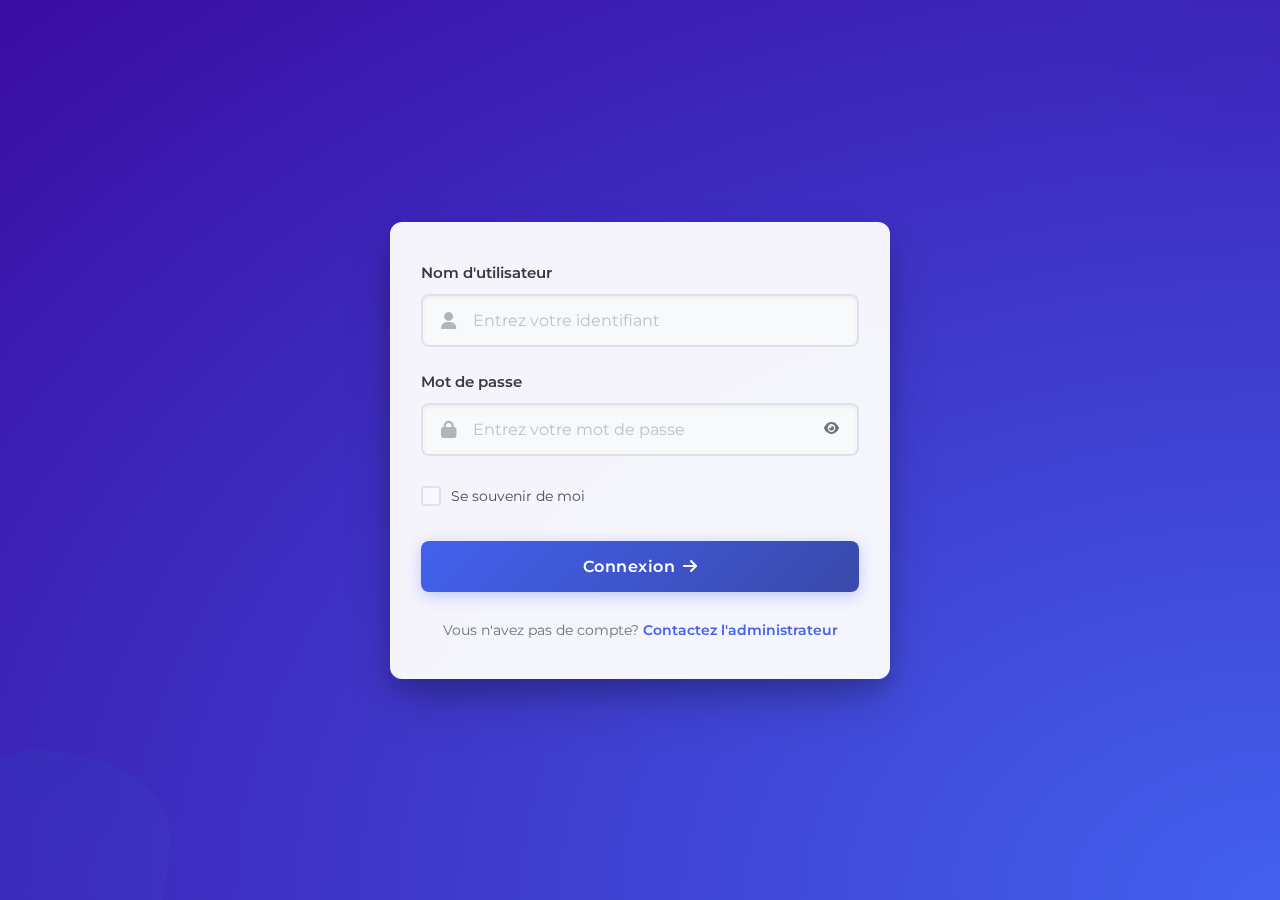
<file: Admin/index.html>
<!DOCTYPE html>
<html lang="fr">
<head>
    <meta charset="UTF-8">
    <meta name="viewport" content="width=device-width, initial-scale=1.0">
    <title>Administration - Connexion</title>
    <link rel="stylesheet" href="https://cdnjs.cloudflare.com/ajax/libs/font-awesome/6.4.0/css/all.min.css">
    <link rel="stylesheet" href="styles/index.css">
</head>
<body>
    <!-- Background Elements -->
    <div class="background"></div>
    <div class="background-animation" id="particles"></div>
    
    <!-- Geometric Shapes -->
    <div class="shapes">
        <div class="shape shape1"></div>
        <div class="shape shape2"></div>
    </div>
    
    <!-- Main Container -->
    <div class="container">
        <div class="login-container">
            <div class="login-form">
                <form id="adminLoginForm">
                    <div class="form-group">
                        <label for="username">Nom d'utilisateur</label>
                        <div class="input-group">
                            <input type="text" id="username" name="username" placeholder="Entrez votre identifiant" required>
                            <span class="input-icon">
                                <i class="fas fa-user"></i>
                            </span>
                        </div>
                    </div>
                    
                    <div class="form-group">
                        <label for="password">Mot de passe</label>
                        <div class="input-group">
                            <input type="password" id="password" name="password" placeholder="Entrez votre mot de passe" required>
                            <span class="input-icon">
                                <i class="fas fa-lock"></i>
                            </span>
                            <button type="button" class="password-toggle" id="togglePassword">
                                <i class="fas fa-eye"></i>
                            </button>
                        </div>
                    </div>
                    
                    <div class="form-footer">
                        <label class="custom-checkbox">
                            <input type="checkbox" id="remember" name="remember">
                            <span class="checkmark"></span>
                            <span>Se souvenir de moi</span>
                        </label>
                    </div>
                    
                    <button type="submit" class="login-button" id="loginButton">
                        <div class="button-text">
                            <span>Connexion</span>
                            <span class="button-icon"><i class="fas fa-arrow-right"></i></span>
                        </div>
                        <div class="loading">
                            <div class="spinner"></div>
                            <span>Connexion en cours...</span>
                        </div>
                        <div class="success-checkmark">
                            <div class="check-icon"></div>
                        </div>
                    </button>
                    
                    <div class="error-message" id="errorMessage">
                        <i class="fas fa-exclamation-circle"></i>
                        Identifiants incorrects. Veuillez réessayer.
                    </div>
                
                    <div class="login-footer">
                        Vous n'avez pas de compte? <a href="#">Contactez l'administrateur</a>
                    </div>
                </form>
            </div>
        </div>
    </div>
</file>
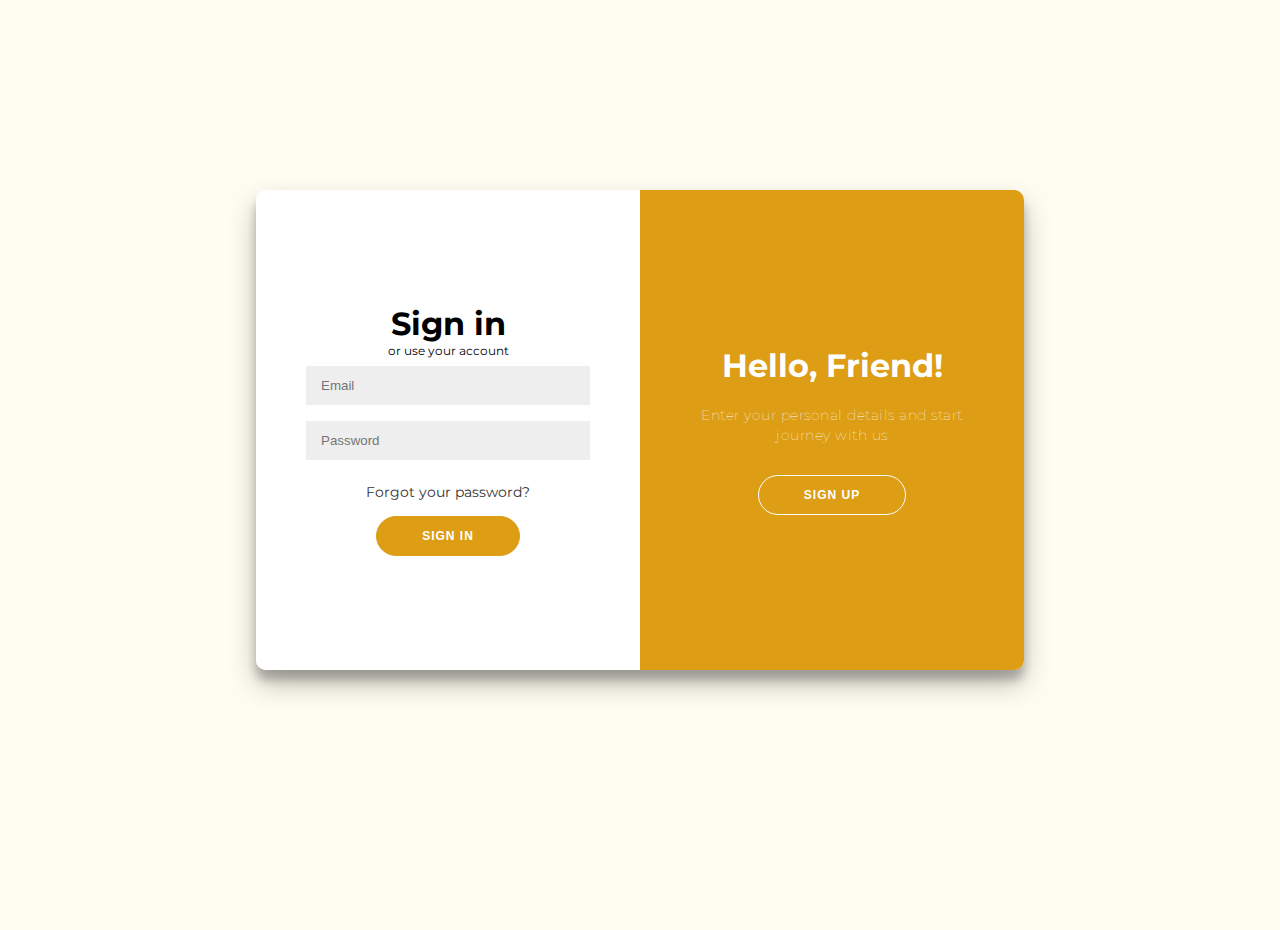
<file: login.html>
<!DOCTYPE html>
<html lang="en">
<head>
    <meta charset="UTF-8">
    <meta name="viewport" content="width=device-width, initial-scale=1.0">
    <link rel="stylesheet" href="styles/login.css">
    <title>Login</title>
</head>
<body>
<div class="container" id="container">
	<div class="form-container sign-up-container">
		<form action="#">
			<h1>Create Account</h1>
			<span>or use your email for registration</span>
			<input type="text" placeholder="Name" />
			<input type="email" placeholder="Email" />
			<input type="password" placeholder="Password" />
			<button>Sign Up</button>
		</form>
	</div>
	<div class="form-container sign-in-container">
		<form action="#">
			<h1>Sign in</h1>
			<span>or use your account</span>
			<input type="email" placeholder="Email" />
			<input type="password" placeholder="Password" />
			<a href="#">Forgot your password?</a>
			<button>Sign In</button>
		</form>
	</div>
	<div class="overlay-container">
		<div class="overlay">
			<div class="overlay-panel overlay-left">
				<h1>Welcome Back!</h1>
				<p>To keep connected with us please login with your personal info</p>
				<button class="ghost" id="signIn">Sign In</button>
			</div>
			<div class="overlay-panel overlay-right">
				<h1>Hello, Friend!</h1>
				<p>Enter your personal details and start journey with us</p>
				<button class="ghost" id="signUp">Sign Up</button>
			</div>
		</div>
	</div>
</div>
<script>
    const signUpButton = document.getElementById('signUp');
    const signInButton = document.getElementById('signIn');
    const container = document.getElementById('container');

    signUpButton.addEventListener('click', () => {
        container.classList.add("right-panel-active");
    });

    signInButton.addEventListener('click', () => {
        container.classList.remove("right-panel-active");
    });
</script>
</body>
</html>
</file>
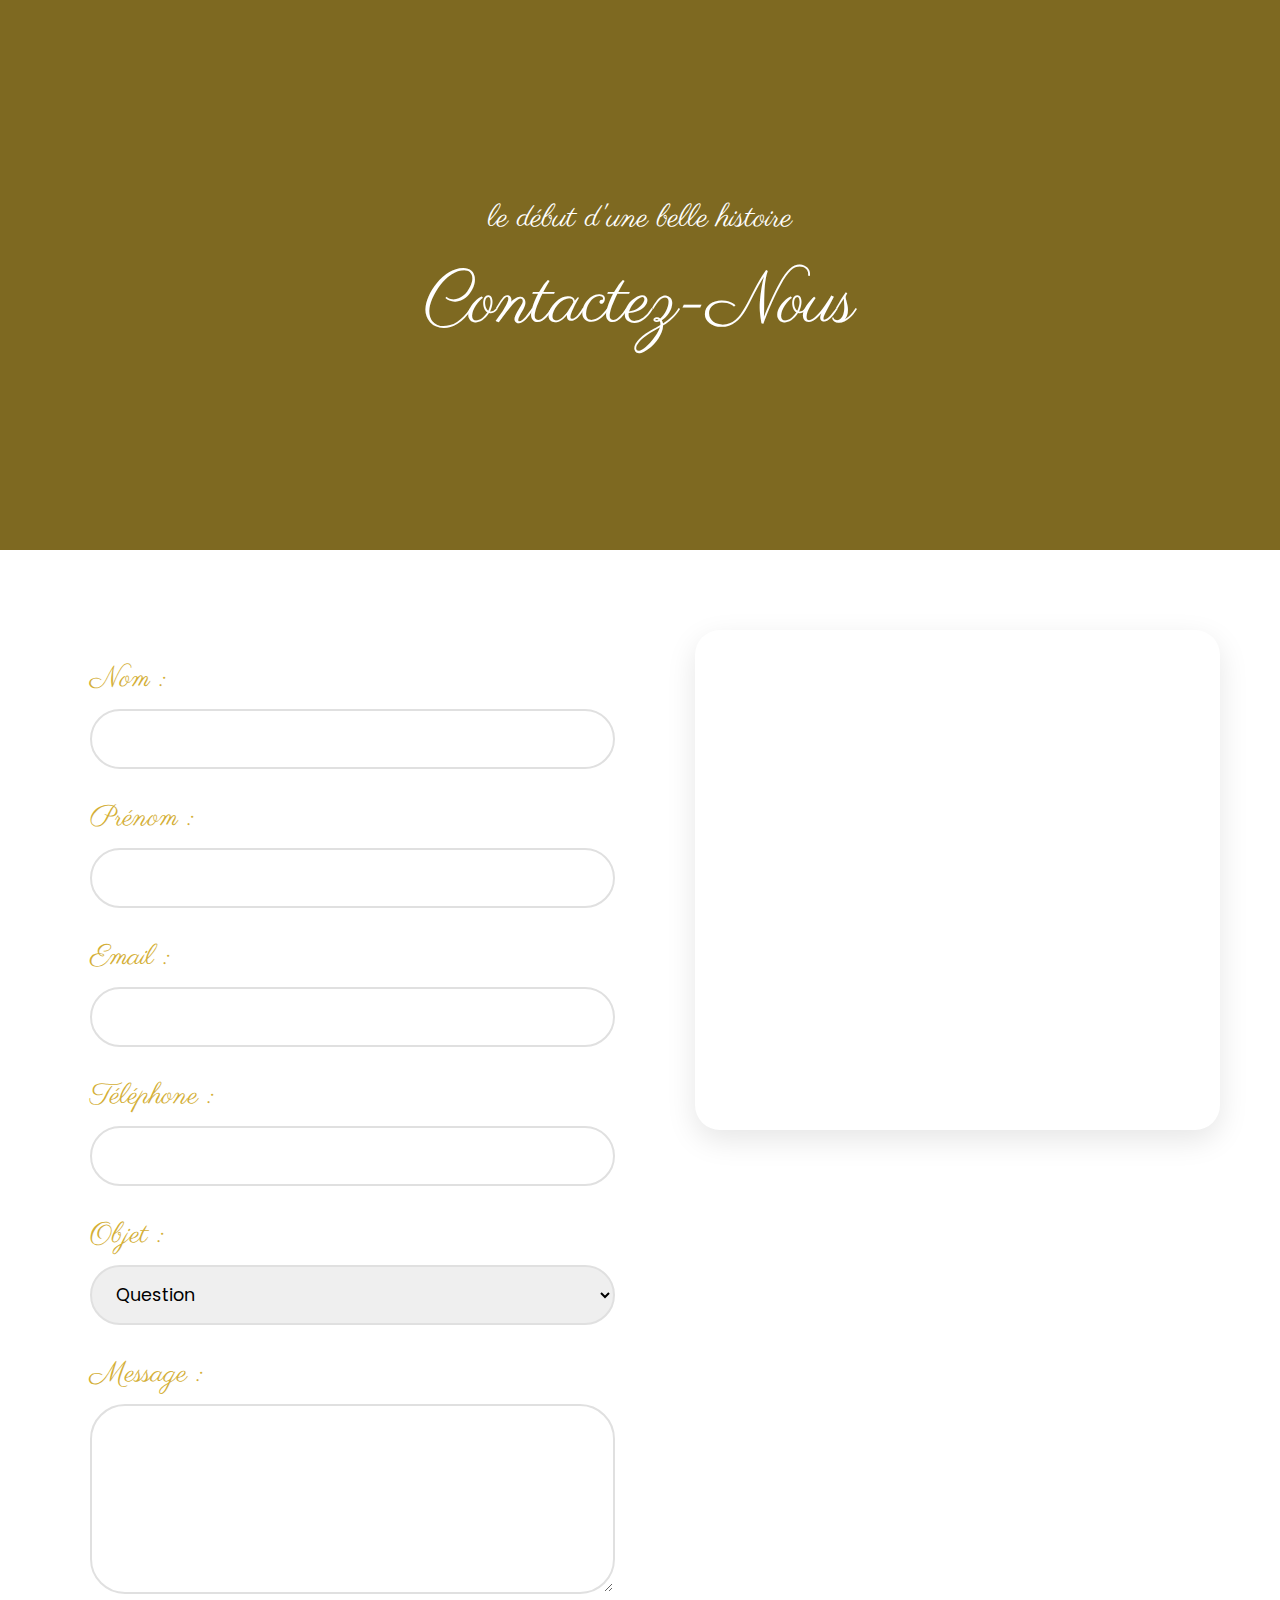
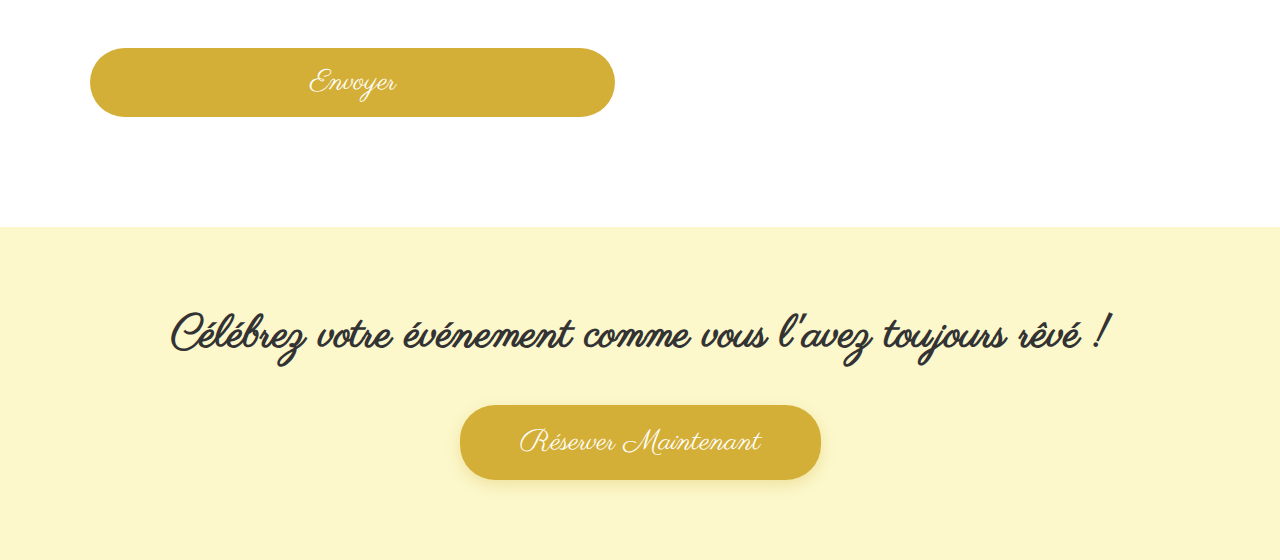
<file: contact/contact.html>
<!DOCTYPE html>
<html lang="fr">
<head>
    <meta charset="UTF-8">
    <meta name="viewport" content="width=device-width, initial-scale=1.0">
    <title>Contact</title>
    
</head>
<body>
    <div class="first-image">
        <div>le début d'une belle histoire</div>
        <h2>Contactez-Nous</h2>
    </div>

    <div class="contact-wrapper">
        <form class="contact-form">
            
            <div class="form-group">
                <label>Nom :</label>
                <input name="nom" type="text" required>
            </div>

            <div class="form-group">
                <label>Prénom :</label>
                <input type="text" name="prenom" required>
            </div>

            <div class="form-group">
                <label>Email :</label>
                <input name="email" type="email">
            </div>

            <div class="form-group">
                <label>Téléphone :</label>
                <input type="tel" name="telephone" required>
            </div>

            <div class="form-group">
                <label>Objet :</label>
                <select name="objet" required>
                    <option value=""  >Problème</option>
                    <option value="" selected>Question</option>
                </select>
            </div>

            <div class="form-group">
                <label>Message :</label>
                <textarea name="message" rows="6" required></textarea>
            </div>

            <button type="submit" class="btn-envoyer">Envoyer</button>
        </form>

        <div class="map-container">
            <iframe 
                src="https://www.google.com/maps/embed?pb=!1m18!1m12!1m3!1d20897.28973320809!2d-1.933003169473047!3d34.68134267634812!2m3!1f0!2f0!3f0!3m2!1i1024!2i768!4f13.1!3m3!1m2!1s0xd7864b0b90574a9%3A0x5e9d699243adcfd8!2sOujda%2C%20Maroc!5e0!3m2!1sfr!2sfr!4v1716864865843!5m2!1sfr!2sfr" 
                width="100%" 
                height="100%" 
                style="border:0;" 
                allowfullscreen="" 
                loading="lazy" 
                referrerpolicy="no-referrer-when-downgrade">
            </iframe>
        </div>
    </div>

    <section class="packs">
        <h2>Célébrez votre événement comme vous l'avez toujours rêvé !</h2>
        <div class="pack-buttons">
            <button class="btn-pack">Réserver Maintenant</button>
        </div>
    </section>
</body>
</html>
<style>
    @import url('https://fonts.googleapis.com/css2?family=Parisienne&family=Poppins:ital,wght@0,100;0,300;0,400;1,100&display=swap');

    * {
        margin: 0;
        padding: 0;
        box-sizing: border-box;
        scroll-behavior: smooth;
    }

    .first-image {
        display: flex;
        flex-direction: column;
        justify-content: center;
        align-items: center;
        background-image: url('background2.jpg');
        background-size: cover;
        background-position: center;
        height: 550px;
        gap: 15px;
        position: relative;
        overflow: hidden;
    }

    .first-image::after {
        content: '';
        position: absolute;
        top: 0;
        left: 0;
        right: 0;
        bottom: 0;
        background: rgba(0, 0, 0, 0.4);
        z-index: 1;
    }

    .first-image h2 {
        color: white;
        font-family: "Parisienne", cursive;
        font-size: 4.5rem;
        font-weight: normal;
        z-index: 2;
    }

    .first-image div {
        color: white;
        font-family: "Parisienne", cursive;
        font-size: 2rem;
        z-index: 2;
    }


    .contact-wrapper {
        display: flex;
        gap: 50px;
        max-width: 1200px;
        margin: 80px auto;
        padding: 0 20px;
    }

  
    .contact-form {
        flex: 1;
        padding: 30px;
    }

    .form-group {
        margin-bottom: 30px;
    }

    label {
        display: block;
        margin-bottom: 10px;
        color: #D4AF37;
        font-family: "Parisienne", cursive;
        font-size: 1.8rem;
    }

    input, select, textarea {
        width: 100%;
        padding: 15px 20px;
        border: 2px solid #e0e0e0;
        border-radius: 35px;
        font-size: 1.1rem;
        font-family: "Poppins", sans-serif;
        transition: all 0.3s ease;
    }

    input:focus, select:focus, textarea:focus {
        border-color: #D4AF37;
        outline: none;
        box-shadow: 0 0 8px rgba(212, 175, 55, 0.3);
    }


    .map-container {
        flex: 1;
        height: 500px;
        border-radius: 25px;
        overflow: hidden;
        box-shadow: 0 10px 30px rgba(0,0,0,0.1);
    }

    /* Bouton Envoyer */
    .btn-envoyer {
        background: #D4AF37;
        color: white;
        padding: 15px 50px;
        border: none;
        border-radius: 35px;
        cursor: pointer;
        font-family: "Parisienne", cursive;
        font-size: 1.8rem;
        transition: all 0.3s ease;
        width: 100%;
        margin-top: 20px;
    }

    .btn-envoyer:hover {
        background: #B59430;
        transform: translateY(-2px);
    }

    /* Section Packs */
    .packs {
        text-align: center;
        padding: 80px 20px;
        background: #fcf8cc;
    }

    .packs h2 {
        font-family: "Parisienne", cursive;
        font-size: 2.8rem;
        color: #333;
        margin-bottom: 30px;
        line-height: 1.3;
    }

    .pack-buttons {
        display: flex;
        justify-content: center;
        margin-top: 40px;
    }

    .btn-pack {
        background: #D4AF37;
        color: white;
        padding: 18px 60px;
        border: none;
        border-radius: 35px;
        cursor: pointer;
        font-family: "Parisienne", cursive;
        font-size: 1.8rem;
        transition: all 0.3s ease;
        box-shadow: 0 5px 15px rgba(212, 175, 55, 0.3);
    }

    .btn-pack:hover {
        background: #B59430;
        transform: translateY(-3px);
        box-shadow: 0 7px 20px rgba(212, 175, 55, 0.4);
    }

    @media (max-width: 768px) {
        .contact-wrapper {
            flex-direction: column;
            gap: 30px;
            margin: 40px auto;
        }

        .first-image h2 {
            font-size: 3.5rem;
        }

        .first-image div {
            font-size: 1.5rem;
        }

        .map-container {
            height: 300px;
        }

        .packs h2 {
            font-size: 2.2rem;
        }

        .btn-pack {
            padding: 15px 40px;
            font-size: 1.5rem;
        }
    }
</style>
</file>
<file: Admin/styles/index.css>
@import url('https://fonts.googleapis.com/css2?family=Montserrat:wght@300;400;500;600;700&display=swap');

:root {
    --primary-color: #4361ee;
    --primary-dark: #3949ab;
    --primary-light: #738ffe;
    --secondary-color: #00b4d8;
    --accent-color: #7209b7;
    --success-color: #06d6a0;
    --error-color: #ef476f;
    --warning-color: #ffd166;
    --dark-color: #2b2d42;
    --light-color: #f8f9fa;
    --gray-100: #f8f9fa;
    --gray-200: #e9ecef;
    --gray-300: #dee2e6;
    --gray-400: #ced4da;
    --gray-500: #adb5bd;
    --gray-600: #6c757d;
    --gray-700: #495057;
    --gray-800: #343a40;
    --gray-900: #212529;
    
    --shadow-sm: 0 2px 4px rgba(0, 0, 0, 0.05);
    --shadow-md: 0 4px 8px rgba(0, 0, 0, 0.1);
    --shadow-lg: 0 8px 16px rgba(0, 0, 0, 0.1);
    --shadow-xl: 0 12px 24px rgba(0, 0, 0, 0.15);
    
    --transition-fast: 0.2s ease;
    --transition-normal: 0.3s ease;
    --transition-slow: 0.5s ease;
    
    --border-radius-sm: 4px;
    --border-radius-md: 8px;
    --border-radius-lg: 12px;
    --border-radius-xl: 16px;
    --border-radius-rounded: 50%;
}

* {
    margin: 0;
    padding: 0;
    box-sizing: border-box;
    font-family: 'Montserrat', sans-serif;
}

body {
    min-height: 100vh;
    overflow-x: hidden;
    position: relative;
}

/* Background Animation */
.background {
    position: fixed;
    top: 0;
    left: 0;
    width: 100%;
    height: 100%;
    z-index: -2;
    background: radial-gradient(ellipse at bottom right, #4361ee, #3a0ca3);
    overflow: hidden;
}

.background-animation {
    position: absolute;
    width: 100%;
    height: 100%;
    z-index: -1;
    opacity: 0.6;
}

/* Geometric Shapes */
.shapes {
    position: fixed;
    top: 0;
    left: 0;
    width: 100%;
    height: 100%;
    z-index: -1;
    opacity: 0.1;
    overflow: hidden;
}

.shape {
    position: absolute;
    opacity: 0.5;
}

.shape1 {
    width: 300px;
    height: 300px;
    border-radius: 53% 47% 52% 48% / 36% 41% 59% 64%;
    background: linear-gradient(145deg, var(--primary-color), var(--accent-color));
    top: -150px;
    right: -100px;
    animation: morphShape 12s infinite alternate ease-in-out;
}

.shape2 {
    width: 250px;
    height: 250px;
    border-radius: 46% 54% 42% 58% / 60% 34% 66% 40%;
    background: linear-gradient(145deg, var(--secondary-color), var(--primary-light));
    bottom: -100px;
    left: -80px;
    animation: morphShape 10s infinite alternate-reverse ease-in-out;
}

@keyframes morphShape {
    0% {
        border-radius: 53% 47% 52% 48% / 36% 41% 59% 64%;
    }
    25% {
        border-radius: 53% 37% 52% 48% / 46% 41% 59% 54%;
    }
    50% {
        border-radius: 33% 67% 52% 48% / 36% 71% 29% 64%;
    }
    75% {
        border-radius: 33% 47% 72% 28% / 46% 41% 59% 54%;
    }
    100% {
        border-radius: 63% 37% 52% 48% / 36% 41% 59% 74%;
    }
}

/* Main Container */
.container {
    display: flex;
    justify-content: center;
    align-items: center;
    min-height: 100vh;
    padding: 20px;
    position: relative;
    z-index: 1;
}

.login-container {
    width: 100%;
    max-width: 500px;
    display: flex;
    flex-direction: column;
    overflow: hidden;
    border-radius: var(--border-radius-lg);
    box-shadow: var(--shadow-xl), 0 25px 50px -12px rgba(0, 0, 0, 0.25);
    background: rgba(255, 255, 255, 0.95);
    backdrop-filter: blur(10px);
    -webkit-backdrop-filter: blur(10px);
    border: 1px solid rgba(255, 255, 255, 0.18);
    transform: translateY(0);
    transition: transform var(--transition-normal), box-shadow var(--transition-normal);
    animation: slideUp 0.6s ease forwards;
}

@keyframes slideUp {
    from {
        opacity: 0;
        transform: translateY(30px);
    }
    to {
        opacity: 1;
        transform: translateY(0);
    }
}

.login-container:hover {
    box-shadow: var(--shadow-xl), 0 35px 60px -15px rgba(0, 0, 0, 0.3);
    transform: translateY(-5px);
}

/* Form Section */
.login-form {
    padding: 40px 30px;
}

.form-group {
    margin-bottom: 25px;
    position: relative;
}

.form-group label {
    display: block;
    margin-bottom: 12px;
    font-weight: 600;
    color: var(--gray-800);
    font-size: 0.95rem;
    transition: all var(--transition-fast);
}

.input-group {
    position: relative;
}

.input-group input {
    width: 100%;
    padding: 15px 20px 15px 50px;
    border: 2px solid var(--gray-300);
    border-radius: var(--border-radius-md);
    font-size: 1rem;
    color: var(--gray-800);
    background-color: var(--gray-100);
    transition: all var(--transition-normal);
    box-shadow: inset 0 2px 4px rgba(0, 0, 0, 0.05);
}

.input-group input:focus {
    border-color: var(--primary-color);
    outline: none;
    box-shadow: 0 0 0 4px rgba(67, 97, 238, 0.15), inset 0 2px 4px rgba(0, 0, 0, 0.05);
    background-color: white;
}

.input-group input::placeholder {
    color: var(--gray-500);
    opacity: 0.8;
}

.input-icon {
    position: absolute;
    left: 20px;
    top: 50%;
    transform: translateY(-50%);
    color: var(--gray-500);
    transition: all var(--transition-fast);
    font-size: 1.1rem;
}

.input-group input:focus + .input-icon {
    color: var(--primary-color);
}

/* Password Visibility Toggle */
.password-toggle {
    position: absolute;
    right: 15px;
    top: 50%;
    transform: translateY(-50%);
    background: none;
    border: none;
    color: var(--gray-600);
    cursor: pointer;
    transition: all var(--transition-fast);
    display: flex;
    align-items: center;
    justify-content: center;
    padding: 5px;
}

.password-toggle:hover {
    color: var(--primary-color);
}

/* Form Footer */
.form-footer {
    display: flex;
    justify-content: space-between;
    align-items: center;
    margin-top: 30px;
    flex-wrap: wrap;
    gap: 10px;
}

/* Custom Checkbox */
.custom-checkbox {
    display: flex;
    align-items: center;
    cursor: pointer;
    user-select: none;
}

.custom-checkbox input {
    position: absolute;
    opacity: 0;
    cursor: pointer;
    height: 0;
    width: 0;
}

.checkmark {
    position: relative;
    height: 20px;
    width: 20px;
    background-color: var(--gray-100);
    border: 2px solid var(--gray-300);
    border-radius: var(--border-radius-sm);
    margin-right: 10px;
    transition: all var(--transition-fast);
    display: flex;
    align-items: center;
    justify-content: center;
}

.custom-checkbox:hover input ~ .checkmark {
    background-color: var(--gray-200);
}

.custom-checkbox input:checked ~ .checkmark {
    background-color: var(--primary-color);
    border-color: var(--primary-color);
}

.checkmark:after {
    content: "";
    position: absolute;
    display: none;
    width: 5px;
    height: 10px;
    border: solid white;
    border-width: 0 2px 2px 0;
    transform: rotate(45deg);
    top: 2px;
}

.custom-checkbox input:checked ~ .checkmark:after {
    display: block;
}

.custom-checkbox span {
    color: var(--gray-700);
    font-size: 0.9rem;
}

/* Login Button */
.login-button {
    position: relative;
    width: 100%;
    margin-top: 35px;
    padding: 16px 24px;
    background: linear-gradient(135deg, var(--primary-color), var(--primary-dark));
    color: white;
    font-size: 1rem;
    font-weight: 600;
    border: none;
    border-radius: var(--border-radius-md);
    cursor: pointer;
    overflow: hidden;
    transition: all var(--transition-normal);
    box-shadow: 0 4px 15px rgba(67, 97, 238, 0.3);
    letter-spacing: 0.5px;
    z-index: 1;
}

.login-button::before {
    content: '';
    position: absolute;
    top: 0;
    left: 0;
    width: 0;
    height: 100%;
    background: linear-gradient(135deg, var(--primary-dark), var(--accent-color));
    transition: all 0.5s ease;
    z-index: -1;
    border-radius: var(--border-radius-md);
}

.login-button:hover::before {
    width: 100%;
}

.login-button:hover {
    transform: translateY(-3px);
    box-shadow: 0 8px 25px rgba(67, 97, 238, 0.4);
}

.login-button:active {
    transform: translateY(0);
    box-shadow: 0 4px 15px rgba(67, 97, 238, 0.3);
}

.login-button .button-text {
    position: relative;
    z-index: 2;
    display: flex;
    align-items: center;
    justify-content: center;
}

.login-button .button-icon {
    margin-left: 8px;
    transition: transform var(--transition-normal);
}

.login-button:hover .button-icon {
    transform: translateX(3px);
}

/* Loading Animation */
.login-button .loading {
    display: none;
    align-items: center;
    justify-content: center;
}

.login-button .loading .spinner {
    width: 20px;
    height: 20px;
    border: 3px solid rgba(255, 255, 255, 0.3);
    border-radius: 50%;
    border-top-color: white;
    animation: spin 1s linear infinite;
    margin-right: 8px;
}

@keyframes spin {
    to {
        transform: rotate(360deg);
    }
}

/* Error Message */
.error-message {
    display: none;
    margin-top: 25px;
    padding: 12px 15px;
    border-radius: var(--border-radius-md);
    background-color: rgba(239, 71, 111, 0.1);
    color: var(--error-color);
    font-size: 0.9rem;
    animation: fadeIn 0.3s ease;
    border-left: 4px solid var(--error-color);
}

.error-message i {
    margin-right: 8px;
}

@keyframes fadeIn {
    from {
        opacity: 0;
        transform: translateY(-10px);
    }
    to {
        opacity: 1;
        transform: translateY(0);
    }
}

/* Success Animation */
@keyframes success {
    0% {
        transform: scale(0.1);
        opacity: 0;
    }
    60% {
        transform: scale(1.2);
        opacity: 1;
    }
    100% {
        transform: scale(1);
    }
}

.success-checkmark {
    display: none;
    width: 25px;
    height: 25px;
    position: relative;
    animation: success 0.5s ease;
}

.success-checkmark .check-icon {
    width: 25px;
    height: 25px;
    position: relative;
    border-radius: 50%;
    background-color: white;
    display: flex;
    align-items: center;
    justify-content: center;
}

.success-checkmark .check-icon::before {
    content: "";
    width: 12px;
    height: 6px;
    border-left: 2px solid white;
    border-bottom: 2px solid white;
    transform: rotate(-45deg);
    position: absolute;
    top: 8px;
    left: 6px;
}

/* Footer Links */
.login-footer {
    text-align: center;
    margin-top: 30px;
    color: var(--gray-600);
    font-size: 0.85rem;
}

.login-footer a {
    color: var(--primary-color);
    text-decoration: none;
    font-weight: 600;
    transition: all var(--transition-fast);
}

.login-footer a:hover {
    color: var(--primary-dark);
    text-decoration: underline;
}

/* Shake Animation */
@keyframes shake {
    0%, 100% {
        transform: translateX(0);
    }
    10%, 30%, 50%, 70%, 90% {
        transform: translateX(-5px);
    }
    20%, 40%, 60%, 80% {
        transform: translateX(5px);
    }
}

.shake {
    animation: shake 0.6s ease-in-out;
}

/* Responsive Styles */
@media screen and (max-width: 576px) {
    .login-form {
        padding: 30px 20px;
    }
    
    .input-group input {
        padding: 12px 15px 12px 45px;
        font-size: 0.95rem;
    }
    
    .form-footer {
        flex-direction: column;
        align-items: flex-start;
    }
    
    .divider {
        margin: 30px 0;
    }
}

/* Dark Mode Support */
@media (prefers-color-scheme: dark) {
    .login-container {
        background: rgba(30, 32, 44, 0.9);
        border-color: rgba(255, 255, 255, 0.1);
    }
    
    .form-group label {
        color: var(--gray-300);
    }
    
    .input-group input {
        background-color: var(--gray-800);
        border-color: var(--gray-700);
        color: var(--gray-200);
    }
    
    .input-group input:focus {
        background-color: var(--gray-700);
    }
    
    .input-group input::placeholder {
        color: var(--gray-500);
    }
    
    .checkmark {
        background-color: var(--gray-800);
        border-color: var(--gray-700);
    }
    
    .custom-checkbox:hover input ~ .checkmark {
        background-color: var(--gray-700);
    }
    
    .custom-checkbox span {
        color: var(--gray-400);
    }
    
    .login-footer {
        color: var(--gray-400);
    }
    
    .error-message {
        background-color: rgba(239, 71, 111, 0.15);
    }
}
</file>
<file: styles/login.css>
@import url('https://fonts.googleapis.com/css?family=Montserrat:400,800');

* {
	box-sizing: border-box;
    margin: 0;
    padding: 0;
}

body {
	background-color: #fffcf1;
	display: flex;
	justify-content: center;
	align-items: center;
	flex-direction: column;
	font-family: 'Montserrat', sans-serif;
	height: 100vh;
	margin: -20px 0 50px;
}

h1 {
	font-weight: bold;
	margin: 0;
}

p {
	font-size: 14px;
	font-weight: 100;
	line-height: 20px;
	letter-spacing: 0.5px;
	margin: 20px 0 30px;
}

span {
	font-size: 12px;
}

a {
	color: #333;
	font-size: 14px;
	text-decoration: none;
	margin: 15px 0;
}

button {
	border-radius: 20px;
	border: 1px solid #dd9d15;
	background-color: #dd9d15;
	color: #FFFFFF;
	font-size: 12px;
	font-weight: bold;
	padding: 12px 45px;
	letter-spacing: 1px;
	text-transform: uppercase;
	transition: transform 80ms ease-in;
}

button:active {
	transform: scale(0.95);
}

button:focus {
	outline: none;
}

button.ghost {
	background-color: transparent;
	border-color: #FFFFFF;
}

form {
	background-color: #FFFFFF;
	display: flex;
	align-items: center;
	justify-content: center;
	flex-direction: column;
	padding: 0 50px;
	height: 100%;
	text-align: center;
}

input {
	background-color: #eee;
	border: none;
	padding: 12px 15px;
	margin: 8px 0;
	width: 100%;
}

.container {
	background-color: #fff;
	border-radius: 10px;
  	box-shadow: 0 14px 28px rgba(0,0,0,0.25), 
			0 10px 10px rgba(0,0,0,0.22);
	position: relative;
	overflow: hidden;
	width: 768px;
	max-width: 100%;
	min-height: 480px;
}

.form-container {
	position: absolute;
	top: 0;
	height: 100%;
	transition: all 0.6s ease-in-out;
}

.sign-in-container {
	left: 0;
	width: 50%;
	z-index: 2;
}

.container.right-panel-active .sign-in-container {
	transform: translateX(100%);
}

.sign-up-container {
	left: 0;
	width: 50%;
	opacity: 0;
	z-index: 1;
}

.container.right-panel-active .sign-up-container {
	transform: translateX(100%);
	opacity: 1;
	z-index: 5;
	animation: show 0.6s;
}

@keyframes show {
	0%, 49.99% {
		opacity: 0;
		z-index: 1;
	}
	
	50%, 100% {
		opacity: 1;
		z-index: 5;
	}
}

.overlay-container {
	position: absolute;
	top: 0;
	left: 50%;
	width: 50%;
	height: 100%;
	overflow: hidden;
	transition: transform 0.6s ease-in-out;
	z-index: 100;
}

.container.right-panel-active .overlay-container{
	transform: translateX(-100%);
}

.overlay {
	background: #dd9d15;
	background: -webkit-linear-gradient(to right, #dd9d15, #dd9d15);
	background: linear-gradient(to right, #dd9d15, #dd9d15);
	background-repeat: no-repeat;
	background-size: cover;
	background-position: 0 0;
	color: #FFFFFF;
	position: relative;
	left: -100%;
	height: 100%;
	width: 200%;
  	transform: translateX(0);
	transition: transform 0.6s ease-in-out;
}

.container.right-panel-active .overlay {
  	transform: translateX(50%);
}

.overlay-panel {
	position: absolute;
	display: flex;
	align-items: center;
	justify-content: center;
	flex-direction: column;
	padding: 0 40px;
	text-align: center;
	top: 0;
	height: 100%;
	width: 50%;
	transform: translateX(0);
	transition: transform 0.6s ease-in-out;
}

.overlay-left {
	transform: translateX(-20%);
}

.container.right-panel-active .overlay-left {
	transform: translateX(0);
}

.overlay-right {
	right: 0;
	transform: translateX(0);
}

.container.right-panel-active .overlay-right {
	transform: translateX(20%);
}
</file>
